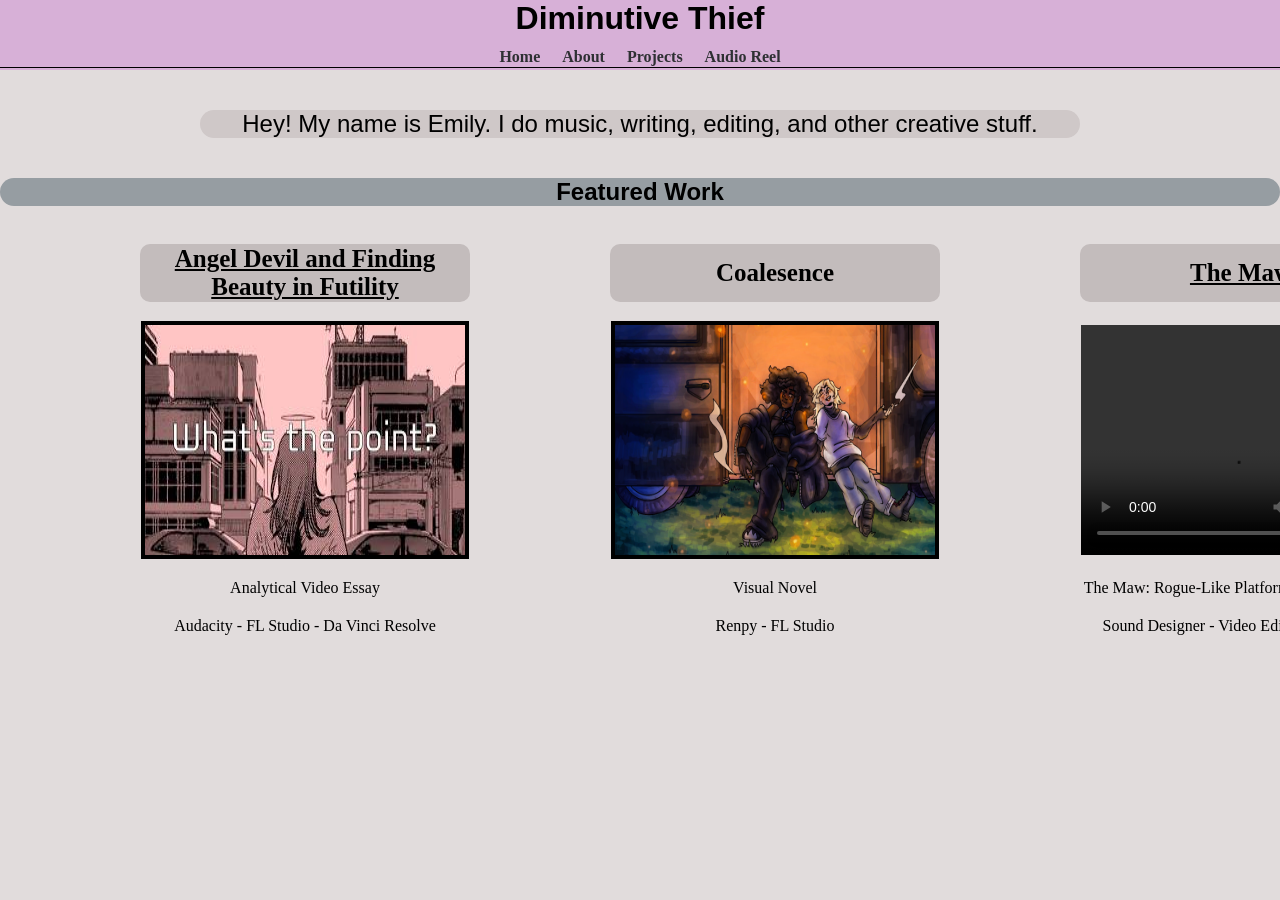
<file: index.html>
<!DOCTYPE html>
<html lang="en">

<head>
    <meta charset="UTF-8">
    <meta name="viewport" content="width=device-width, initial-scale=1.0">
    <link rel="stylesheet" href="webbsitestyle_site.css">
    <title>Diminutive Thief</title>
</head>

<body>

    <div id="dim_thief">

        <h1>Diminutive Thief</h1>
        <div class="links">
            <table>
                <th><a href="index.html">Home</a></th>
                <th><a href="about_site.html">About</a>
                </th>
                <th><a href="projects-site.html">Projects</a>
                </th>
                <th><a href="reel_site.html">Audio Reel</a>
                </th>

            </table>
        </div>

    </div>
    <div class="bodyreal">


        Hey! My name is Emily. I do music, writing, editing, and other creative stuff.


    </div>
    <div class="examples">
        <h2>Featured Work</h2>
    </div>

    <div class="samples">

        <table>
            <tr>
                <th class="row_header">
                    <a href="https://youtu.be/-SjJMlvw_Bk?si=ycupQGW4-kSJVwnX"> Angel Devil and Finding Beauty in
                        Futility </a>
                </th>

                <th class="row_header">
                    Coalesence
                </th>
                <th class="row_header">
                    <a href="https://abysssquad.itch.io/so-sings-the-deep-beta">The Maw</a>
                </th>


            </tr>
            <tr>
                <td>
                    <a href="https://youtu.be/-SjJMlvw_Bk?si=FMb-vlD12OVj3WQ1">
                        <div class="image_test">
                            <img id="img_miller" src="mqdefault1.jpg"
                                alt="A thumbnail for the visual novel 'Coalesence'. Displayed on it are two woman leaning against a van. One is Andrea, whose black with curly hair wearing a large coat and parachute pants. The other is Vera, whose white, with short cut blonde hair, a missing left eye, wearing a white t-shirt. dark undershirt, and sweat pants. Both are smiling, while holding cigarettes in their hands. "
                                class="samplemillers">
                            <div class="overlay">


                                <div class="text_test">
                                    <p>Writer.</p>
                                    <p>Editor.</p>
                                    <p>Sound Designer.</p>
                                </div>

                            </div>
                        </div>
                    </a>
                    </a>
                </td>
                <td>
                    <a href="https://diminutivethief.itch.io/coalescence-demo">
                        <div class="image_test">
                            <img id="img_miller" src="titlecard2.png"
                                alt="A thumbnail for the visual novel 'Coalesence'. Displayed on it are two woman leaning against a van. One is Andrea, whose black with curly hair wearing a large coat and parachute pants. The other is Vera, whose white, with short cut blonde hair, a missing left eye, wearing a white t-shirt. dark undershirt, and sweat pants. Both are smiling, while holding cigarettes in their hands. "
                                class="samplemillers">
                            <div class="overlay">


                                <div class="text_test">
                                    <p>Writer.</p>
                                    <p>Sound Designer.</p>
                                    <p>Programmer</p>
                                </div>

                            </div>
                        </div>
                    </a>
                </td>
                <td>

                    <div class="image_test">
                        <video id="img_miller" src="MAW_TRAILER_3.mp4" alt="A digital drawing of a light house"
                            class="samplemillers" controls>
                        </video>


                    </div>
    </div>
    </a>
    </td>
    </tr>
    <tr class="desc_text_index">

        <td>Analytical Video Essay
        </td>
        <td>Visual Novel
        </td>
        <td>The Maw: Rogue-Like Platformer made in Unity
        </td>
    </tr>
    <tr class=" desc_text_index">
        <td id="desc_1">Audacity - FL Studio - Da Vinci Resolve
        </td>
        <td>Renpy - FL Studio
        </td>
        <td>Sound Designer - Video Editor - Composer
        </td>
    </tr>

    </table>
    </div>


</body>

</html>
</file>
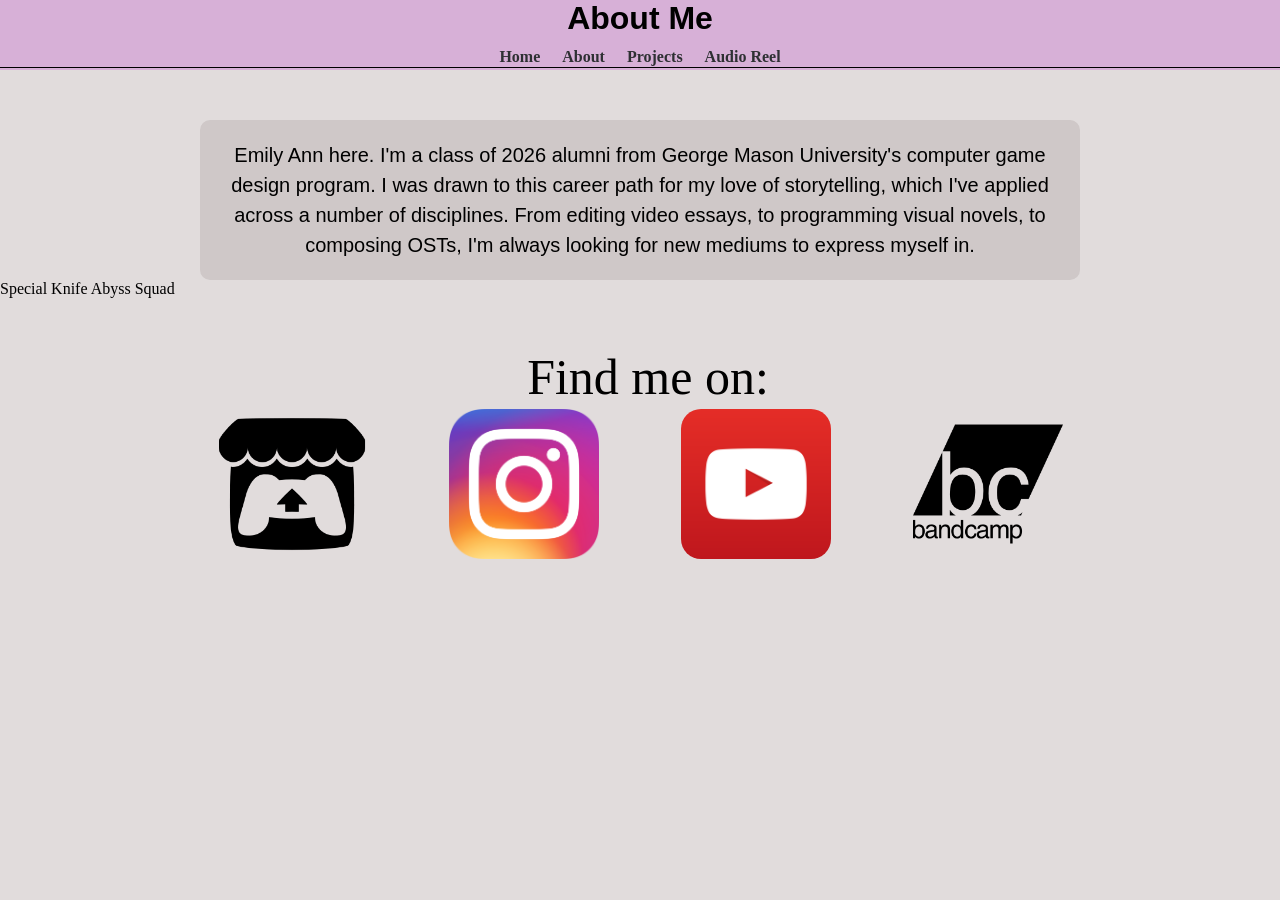
<file: about.html>
<!DOCTYPE html>
<html lang="en">


<head>
    <meta charset="UTF-8">
    <meta name="viewport" content="width=device-width, initial-scale=1.0">
    <link rel="stylesheet" href="webbsitestyle.css">
    <title>About</title>
</head>


<body>
    <div id="dim_thief">
        <h1>About Me</h1>
        <div class="links">
            <table>
                <th><a href="file:///C:/Users/Emily/Downloads/html/webbedsite.html">Home</a></th>
                <th><a href="file:///C:/Users/Emily/Downloads/html/about.html">About</a></th>
                <th><a href="file:///C:/Users/Emily/Downloads/html/projects.html">Projects</a></th>
                <th><a href="file:///C:/Users/Emily/Downloads/html/reel.html">Audio Reel</a></th>

            </table>
        </div>
    </div>
    <div class="bioimage"></div>
    <div class="aboutbody">
        <div class="about_text">Emily Ann here. I'm a class of 2026 alumni from George Mason University's computer game
            design
            program. I was drawn
            to this career path for my love of storytelling, which I've applied across a number of disciplines. From
            editing
            video essays, to programming visual novels, to composing OSTs, I'm always looking for new mediums to
            express myself in.
        </div>
    </div>

    <div class="info_team">


        <span>Special Knife</span>
        <span>Abyss Squad</span>
    </div>

    <div class="socials">Find me on:</div>

    <div class="socialslinks">
        <table>
            <tr>
                <th class="link_thing">
                    <a href="https://diminutivethief.itch.io/">

                        <img id="img_miller" src="itch_con.png" alt="Miller Creature">
                    </a>
                </th>
                <th class="link_thing"><a href="https://www.instagram.com/special.knife.studios/"><img
                            src="Instagram_icon.png"
                            alt="The icon for Instagram, which is a stylized camera with an orange-purple gradient over it"></a>
                </th>
                <th class="link_thing_youtube"><a href="https://www.youtube.com/@ThiefYaps"><img
                            src="YouTube_play_button_square_(2013-2017).svg.webp"
                            alt="The Icon for YouTube, which is a red rectangle with a white triangle pointing right"></a>
                </th>
                <th class="link_thing"><a href="https://diminutivethief.bandcamp.com/album/coalesence-ost-demo"><img
                            src="21496.png"></a></th>
            </tr>
    </div>

</body>

</html>
</file>
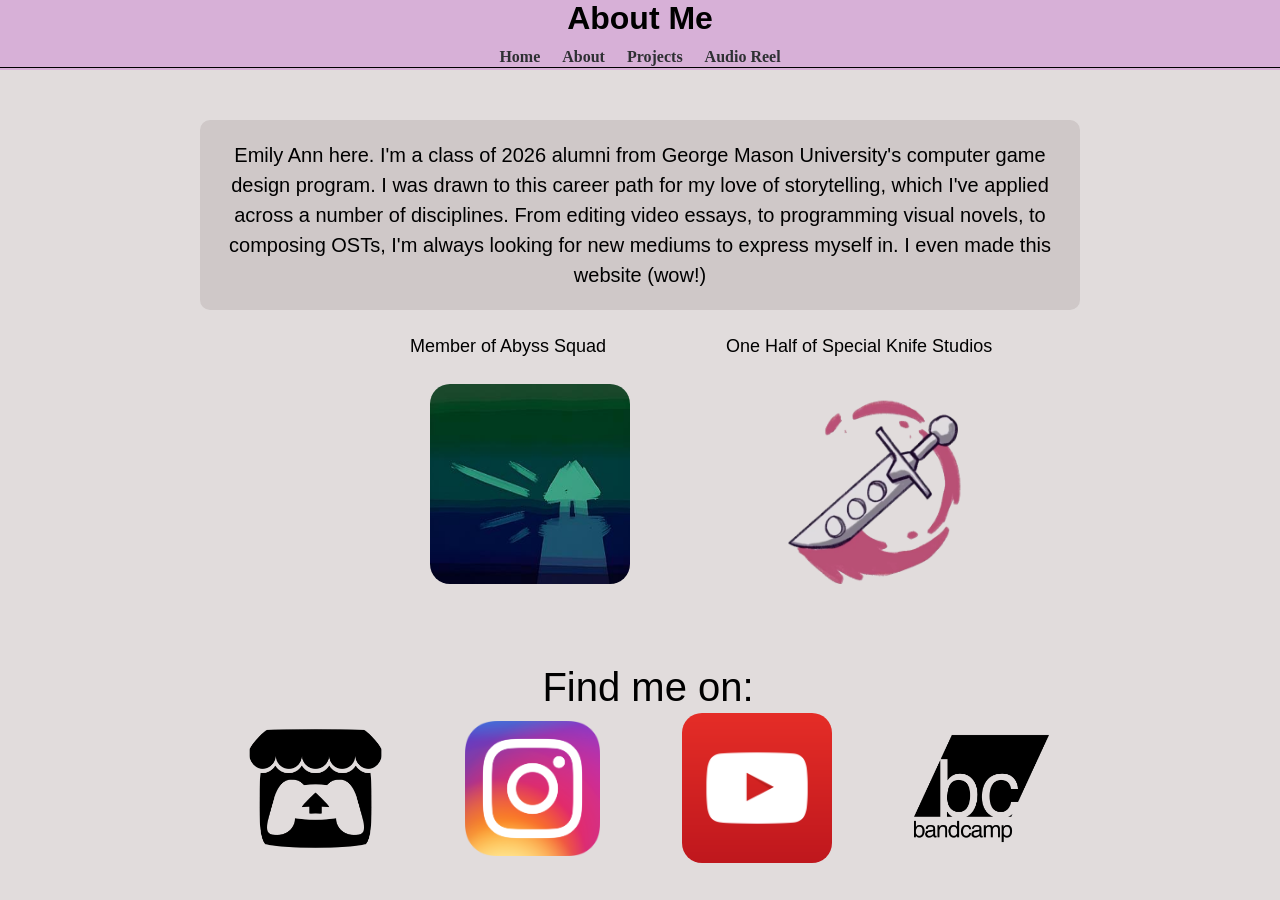
<file: about_site.html>
<!DOCTYPE html>
<html lang="en">


<head>
    <meta charset="UTF-8">
    <meta name="viewport" content="width=device-width, initial-scale=1.0">
    <link rel="stylesheet" href="webbsitestyle_site.css">
    <title>About</title>
</head>


<body>
    <div class="about_body">
        <div id="dim_thief">
            <h1>About Me</h1>
            <div class="links">
                <table>
                    <th><a href="index.html">Home</a></th>
                    <th><a href="about_site.html">About</a>
                    </th>
                    <th><a href="projects-site.html">Projects</a>
                    </th>
                    <th><a href="reel_site.html">Audio Reel</a>
                    </th>


                </table>
            </div>
        </div>
        <div class="bioimage"></div>
        <div class="aboutbody">
            <div class="about_text">Emily Ann here. I'm a class of 2026 alumni from George Mason University's computer
                game
                design
                program. I was drawn
                to this career path for my love of storytelling, which I've applied across a number of disciplines. From
                editing
                video essays, to programming visual novels, to composing OSTs, I'm always looking for new mediums to
                express myself in. I even made this website (wow!)
            </div>
        </div>

        <div class="info_team">

            <table>
                <tr>
                    <th>Member of Abyss Squad</th>
                    <th id="special_knife_desc">One Half of Special Knife Studios</th>
                </tr>
                <tr>
                    <td><a href="https://abysssquad.itch.io/"><img id="abyssal_icon" src="abyssal_icon.png"></td></a>
                    <td><a href="https://www.instagram.com/special.knife.studios/"><img id="special_knife"
                                src="special_knife_icon.png"></td></a>
                </tr>


            </table>

        </div>
        <div class=" socials">Find me on:



            <div class="socialslinks">
                <table>
                    <tr>
                        <th class="link_thing">
                            <a href="https://diminutivethief.itch.io/">

                                <img id="img_miller" src="itch_con.png"
                                    alt="The icon for itch.io. A  joystick with an arrow in the middle, underneath a black tent.">
                            </a>
                        </th>
                        <th class="link_thing"><a href="https://www.instagram.com/special.knife.studios/"><img
                                    src="Instagram_icon.png"
                                    alt="The icon for Instagram, which is a stylized camera with an orange-purple gradient over it"></a>
                        </th>
                        <th class="link_thing_youtube"><a href="https://www.youtube.com/@ThiefYaps"><img
                                    src="YouTube_play_button_square_(2013-2017).svg.webp"
                                    alt="The Icon for YouTube, which is a red rectangle with a white triangle pointing right"></a>
                        </th>
                        <th class="link_thing"><a
                                href="https://diminutivethief.bandcamp.com/album/coalesence-ost-demo"><img
                                    src="21496.png"></a></th>
                    </tr>
            </div>

        </div>
    </div>

</body>

</html>
</file>
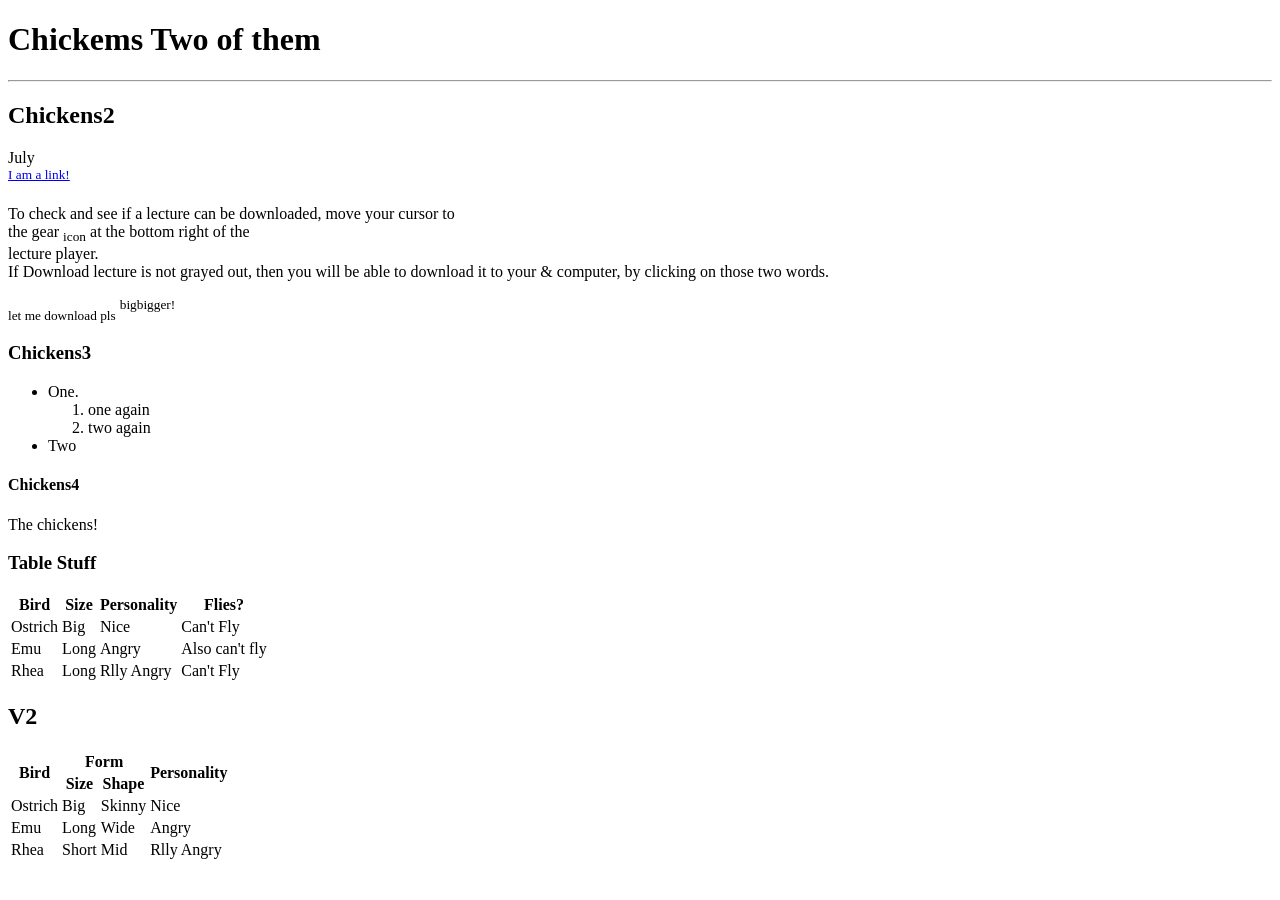
<file: Chickens.html>
<!DOCTYPE html>
<title>Hi</title>
<html>

<head>

</head>

<body>
    <header>
        <h1>Chickems <b>Two</b> of them</h1>
    </header>
    <hr>

    <h2>Chickens2</h2>
    <time datetime="2026-07-08">July</time>
    <nav><sup><a href="chickens2.html">I
                am a link!</a></sup></nav>
    <main>
        <p>To check and see if a
            lecture can be downloaded, move your cursor to <br>
            the gear <sub>icon</sub> at the bottom right of the <br>
            lecture player.<br>

            If Download lecture is not grayed out, then you will be able to download it to your &amp; computer, by
            clicking on
            those two words.</p>
        <sub>let me download pls</sub>
        <sup>big</sup><sup>bigger!</sup>
    </main>

    <h3>Chickens3</h3>
    <section>
        <ul>
            <li>One.


                <ol>
                    <li> one again</li>
                    <li> two again</li>
                </ol>
            </li>
            <li>Two</li>
        </ul>
    </section>

    <h4>Chickens4</h4>
    <p><span>The chickens!</span>

    </p>

    <section>
        <h3>Table Stuff</h3>
        <table>
            <thead>
                <tr>
                    <th>Bird</th>
                    <th>Size</th>
                    <th>Personality</th>
                    <th>Flies?</th>

                </tr>
            </thead>
            <tbody>
                <tr>
                    <td>Ostrich</td>
                    <td>Big</td>
                    <td>Nice</td>
                    <td>Can't Fly</td>
                </tr>
                <tr>
                    <td>Emu</td>
                    <td>Long</td>
                    <td>Angry</td>
                    <td>Also can't fly</td>

                </tr>
                <tr>
                    <td>Rhea</td>
                    <td>Long</td>
                    <td>Rlly Angry</td>
                    <td>Can't Fly</td>

                </tr>
            </tbody>

        </table>
    </section>

    <h2>V2</h2>
    <section>
        <table>
            <thead>
                <tr>
                    <th rowspan="2">Bird</th>
                    <th colspan="2">Form</th>
                    <th rowspan="2">Personality</th>


                </tr>
                <tr>
                    <th>Size</th>
                    <th>Shape</th>
                </tr>
            </thead>
            <tbody>
                <tr>
                    <td>Ostrich</td>
                    <td>Big</td>
                    <td>Skinny</td>
                    <td>Nice</td>

                </tr>
                <tr>
                    <td>Emu</td>
                    <td>Long</td>
                    <td>Wide</td>
                    <td>Angry</td>


                </tr>
                <tr>
                    <td>Rhea</td>
                    <td>Short</td>
                    <td>Mid</td>
                    <td>Rlly Angry</td>


                </tr>
            </tbody>

        </table>

    </section>

    <section>



    </section>

</html>
</file>
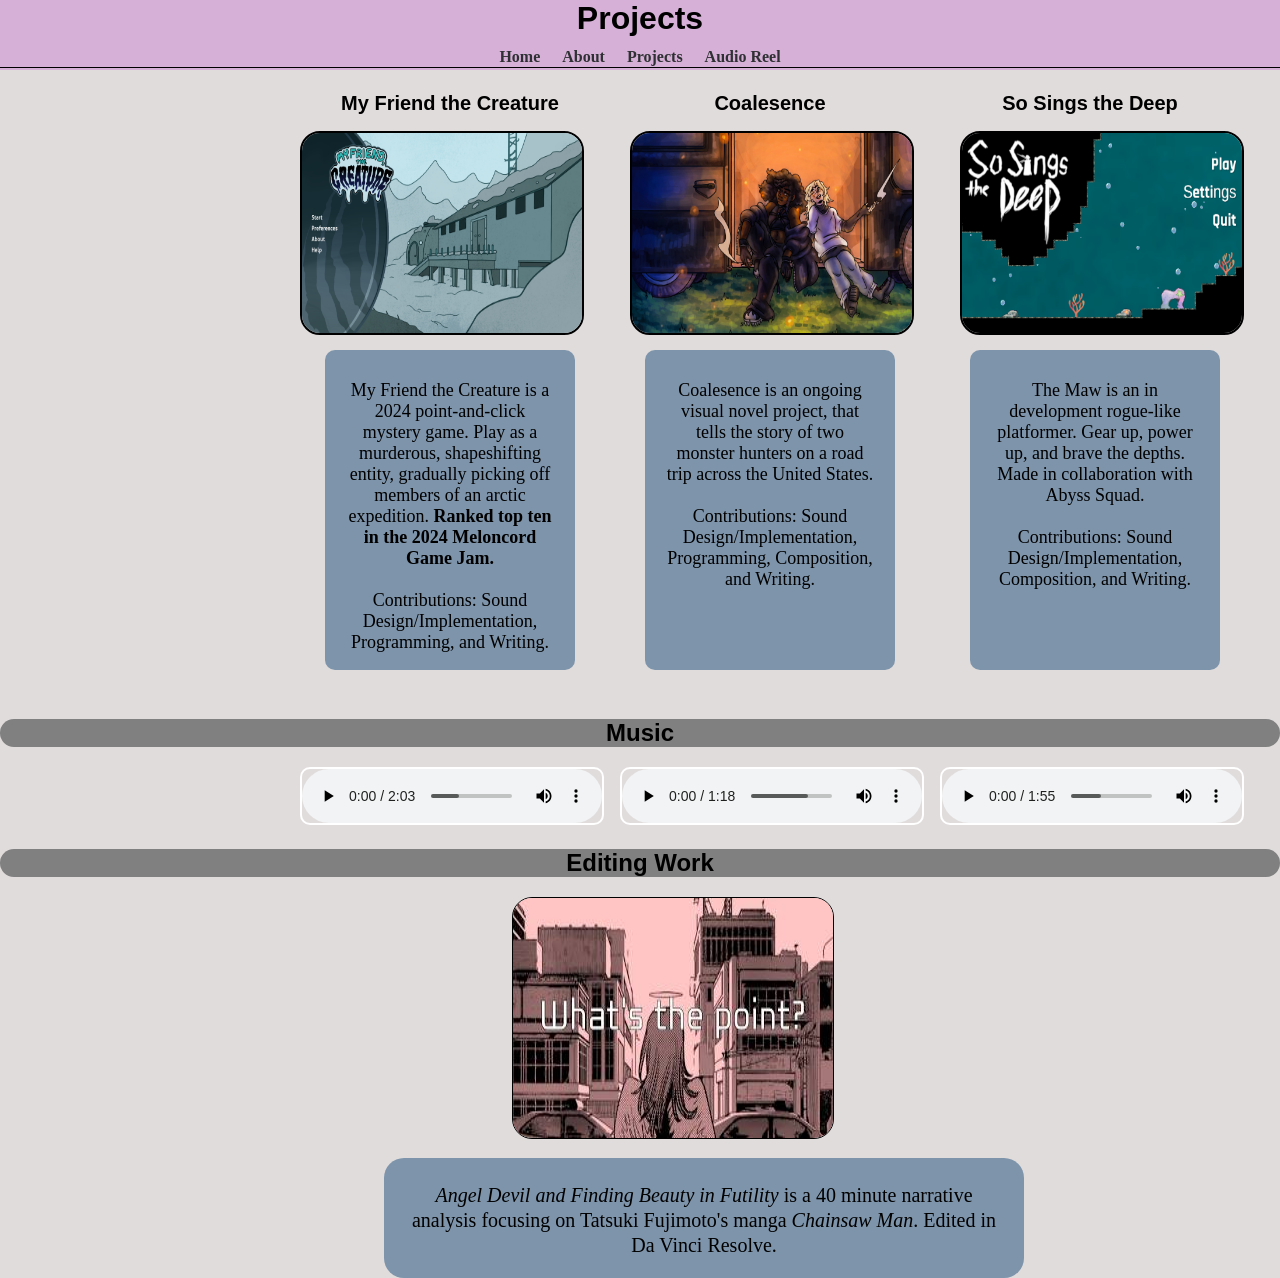
<file: projects-site.html>
<!DOCTYPE html>
<html lang="en">


<head>
    <meta charset="UTF-8">
    <meta name="viewport" content="width=device-width, initial-scale=1.0">
    <link rel="stylesheet" href="webbsitestyle_site.css">
    <title>Projects</title>
</head>

<body>
    <div id="dim_thief">
        <h1>Projects</h1>
        <div class="links">
            <table>
                <th><a href="index.html">Home</a></th>
                <th><a href="about_site.html">About</a>
                </th>
                <th><a href="projects-site.html">Projects</a>
                </th>
                <th><a href="reel_site.html">Audio Reel</a>
                </th>


            </table>
        </div>
    </div>
    <div class="gamercontent">
        <div class="contentblock">
            <h2 id="friend_creature_caption">My Friend the Creature</h2>
            <a href="https://diminutivethief.itch.io/my-friend-the-creature-updated-build"> <img id="friend_creature"
                    src="mftc_thumbnail.png"></a>
            <div class="hi" id="friend_creature_text">
                <div class="hi_text">My Friend the Creature is a 2024 point-and-click mystery game. Play as a
                    murderous,
                    shapeshifting entity, gradually picking off members of an arctic expedition. <b>Ranked top ten in
                        the
                        2024 Meloncord Game Jam.</b>
                    <br>
                    <br>Contributions: Sound
                    Design/Implementation, Programming, and
                    Writing.
                </div>
            </div>



        </div>
        <div class="contentblock">
            <h2 id="coalesence_caption">Coalesence</h2>
            <a href="https://diminutivethief.itch.io/coalescence-demo"> <img id="coalesence_icon" img
                    src="titlecard2.png"></a>
            <div class="hi" id="coalesence_text">


                <div class="hi_text">Coalesence is an ongoing visual novel project, that tells the story of two
                    monster
                    hunters
                    on a road trip across the United States.
                    <br>
                    <br>Contributions: Sound Design/Implementation, Programming, Composition, and
                    Writing.
                </div>
            </div>

        </div>
        <div class="contentblock">
            <h2 id="sstd_text">So Sings the Deep</h2>
            <a href="https://abysssquad.itch.io/so-sings-the-deep-beta"> <img id="sstd_icon" img src="sstd.png">

            </a>
            <div class="hi" id="maw_text">
                <div class="hi_text">The Maw is an in development rogue-like platformer. Gear up,
                    power up, and brave the depths. Made in collaboration with Abyss Squad.
                    <br>
                    <br>Contributions: Sound Design/Implementation, Composition, and
                    Writing.
                </div>
            </div>

        </div>
    </div>


    <h2 id="music">Music</h2>
    <div class="gamercontent">
        <div class="contentblock">

            <audio controls src="Audio/AmbientCoalesence1.mp3"></audio>

        </div>
        <div class="contentblock">
            <audio controls src="Audio/SurfaceTheme.mp3"></audio>


        </div>
        <div class="contentblock">
            <audio controls src="Audio/BossThemeLayer2.mp3"></audio>

        </div>

    </div>
    <h2 id="editing_work">Editing Work</h2>
    <a href="https://www.youtube.com/watch?v=-SjJMlvw_Bk">
        <img id="essay_icon" img src="mqdefault1.jpg"></a>
    <div id="essay_desc"><br><i>Angel Devil and Finding Beauty in Futility</i> is a 40 minute narrative analysis
        focusing
        on Tatsuki Fujimoto's manga <i>Chainsaw Man</i>. Edited in Da Vinci Resolve.</div>



</body>

</html>
</file>
<file: webbsitestyle_site.css>
h1 {

    font-family: Verdana, Geneva, Tahoma, sans-serif;


    margin-top: 0px;
    margin-bottom: 10px;




}

#dim_thief {
    margin-top: 0px;
    height: 70px;

    margin-bottom: 5px;
    text-align: center;
    vertical-align: top;
    background-color: rgb(215, 176, 215);
    background-size: cover;
}

.info_team {
    display: flex;
    padding-left: 30%;
}

.info_team td {
    padding-right: 70px;
}


.info_team img {

    height: 200px;
    width: 200px;
    margin-left: 20px;
    border-radius: 20px;
    transition: box-shadow 0.3s;
}

#abyssal_icon:hover {
    box-shadow: 3px 1px 15px 5px rgba(0, 0, 0, 0.20);

}

#special_knife {
    transition: filter 0.3s;
}


#special_knife:hover {

    filter: drop-shadow(4px 4px 10px rgba(0, 0, 0, 0.312));

}

.info_team table {
    border-spacing: 25px;

    font-size: 18px;
    border-collapse: separate;

    font-family: Verdana, Geneva, Tahoma, sans-serif;
}



.info_team th {
    font-weight: normal;

    text-align: left;

}

#special_knife {
    margin-left: 50px;
}

#special_knife_desc {
    margin-left: 50px;
}

h2 {
    text-align: center;
    border-radius: 10;
    border-color: aliceblue;
    box-sizing: content-box;
    height: 10;
    font-family: Verdana, Geneva, Tahoma, sans-serif;
    width: 10;


}

text {
    font-family: 'Segoe UI', Tahoma, Geneva, Verdana, sans-serif;
}

body {
    background-color: rgb(225, 220, 220);
    margin-top: 0px;
    margin-left: 0px;
    margin-right: 0px;
    max-width: 1700px;

}

.bodyreal {
    color: rgb(0, 0, 0);
    background-color: rgb(207, 200, 200);
    border-radius: 20px;

    font-size: 24px;
    text-align: center;
    margin: 40px 200px 40px 200px;


    font-family: 'Lucida Sans', 'Lucida Sans Regular', 'Lucida Grande', 'Lucida Sans Unicode', Geneva, Verdana, sans-serif;
}

.examples {
    background-color: rgb(150, 157, 162);
    margin: 90px, 90px 40px, 90px;
    border-radius: 20px;


}

.bottom {
    background-color: rgb(46, 39, 39);
    height: 40px;
}

.links {

    margin-top: 10px;
    margin-bottom: 20px;
    box-sizing: content-box;
    border-bottom: 1px black solid;
    display: grid;
    place-items: center;

}

.links table {

    border-spacing: 20px 0px;
    text-align: left;
    margin-left: 50px;
    margin-right: 50px;
    align-content: center;


}

.links a {
    text-decoration: none;

    color: rgb(46, 48, 51);
    transition: color 0.5s;

}

.links a:hover {
    color: rgb(161, 176, 176);

}

.samples.img {

    padding-top: 10px;
    width: 300px;

}




.samples table {


    display: grid;
    place-items: center;
    border-spacing: 140px 18px;
    text-align: center;

    /* padding: 50px 50px 50px 50px;*/


}

a {
    color: black;
    transition: color 0.3s;
}

a:hover {
    color: rgb(103, 67, 99);
}

.row_header {

    background-color: rgb(195, 188, 188);

    font-size: 25px;
    font-family: Georgia, 'Times New Roman', Times, serif;
    border-radius: 10px;
}

.samples img {
    width: 320px;
    height: 230px;
    border: 4px black solid;
}

.samples video {
    width: 320px;
    height: 230px;

}

.link_thing img {
    width: 135px;
    height: 135px;
    transition: filter 0.3s;
}

.link_thing img:hover {
    filter: drop-shadow(4px 4px 7px rgba(0, 0, 0, 0.24));
}

.link_thing_youtube img {
    width: 150px;

    height: 150px;
    border-radius: 20px;
    transition: box-shadow 0.3s;

}

.link_thing_youtube img:hover {
    box-shadow: 3px 4px 15px 5px rgba(0, 0, 0, 0.20);
}


.image_test {
    position: relative;
    width: 50%;
    transition: transform 0.3s, bottom 0.3s;




}

.image_test:hover .overlay {
    opacity: 0.7;
    transition: opacity 0.5s;
    box-shadow: 2px 2px 10px 10px rgba(132, 131, 131, 0.363);
    width: 200%;

}

.image_test:hover {
    transform: scale(1.4);
    bottom: 10px;

}

.samplemillers {

    display: block;
    width: 100%;

}



.text_test {
    color: white;
    font-size: 25px;
    position: absolute;
    top: 50%;
    left: 50%;
    -webkit-transform: translate(-50%, -50%);
    -ms-transform: translate(-50%, -50%);
    transform: translate(-50%, -50%);
    text-align: center;
    opacity: 1;

}

.bodyreal img {
    border-radius: 50%;
}

.aboutbody {
    font-size: 20px;
    font-family: 'Lucida Sans', 'Lucida Sans Regular', 'Lucida Grande', 'Lucida Sans Unicode', Geneva, Verdana, sans-serif;
    line-height: 1.5;
    margin: 50px 200px 0px 200px;
    color: rgb(0, 0, 0);
    background-color: rgb(207, 200, 200);
    text-align: center;
    border-radius: 10px;

}

.about_text {
    padding: 20px 20px 20px 20px;
    border-radius: 10px;
}

.works {
    margin-top: 100px;
}

.socials {
    width: 70%;
    height: 50%;
    font-family: 'Franklin Gothic Medium', 'Arial Narrow', Arial, sans-serif;
    text-align: center;
    margin: 50px 50% 0px 200px;
    font-size: 40px;



}

.socialslinks {
    display: grid;
    place-items: center;
}

.socialslinks th {

    padding-left: 40px;
    padding-right: 40px;
}



.overlay {
    position: absolute;
    top: 0;
    bottom: 0;
    left: 0;
    right: 0;
    height: 100%;
    width: 200%;
    opacity: 0;
    transition: .5s ease-in-out;
    background-color: #c96a61;
}

.overlay_sstd {
    position: absolute;
    top: 0;
    bottom: 0;
    left: 0;
    right: 0;
    height: 100%;
    width: 200%;
    opacity: 0;
    transition: .5s ease-in-out;
    background-color: #134977;
}

.overlay text {
    color: white;
    font-size: 15px;
    position: absolute;
    top: 50%;
    left: 50%;
    -webkit-transform: translate(-50%, -50%);
    -ms-transform: translate(-50%, -50%);
    transform: translate(-50%, -50%);
    text-align: center;
}

.reel_placeholder video {

    width: 960px;
    height: 540px;

    margin-top: 15px;
    margin-left: 15%;
    margin-right: 15%;
    margin-bottom: 10px;
    border: 5px white solid;
    background-color: grey;
    border-radius: 10px;
}

html,
body {
    overscroll-behavior-x: none;

    /*overflow: hidden;*/
    margin: 0;
    width: 100%;
    padding: 0;
}

.contentblock {
    height: 25%;
    width: 30%;

    /*background-color: antiquewhite;*/

    margin-right: 20px;
    border-radius: 10px;
    justify-content: center;
}


.contentblock img {

    margin-bottom: 180px;

    height: 50%;
    width: 50%;
    border-radius: 20px;
    border: 2px black solid;



}

.project_caption {
    display: inline-block;
}

.gamercontent {
    width: 1000px;
    margin-left: 300px;
    display: flex;

}

p {
    margin: 2px 2px 2px 2px;
    font-size: 25px;
    text-wrap-mode: nowrap;
}

.hi {

    position: absolute;
    width: 250px;
    padding-top: 20px;
    height: 300px;
    top: 350px;
    margin-left: 10px;
    border-radius: 10px;
    text-align: center;
    font-size: 18px;
    background-color: #1348777c;



}

.hi_text {
    margin-left: 20px;
    margin-right: 20px;
    margin-top: 10px;
}


#friend_creature {

    height: 200px;
    width: 280px;

    align-content: center;

}

#coalesence_icon {
    margin-left: 10px;
    transition: box-shadow 0.2s;
    height: 200px;
    width: 280px;


}

.contentblock img:hover {
    box-shadow: 2px 2px 8px 4px rgba(0, 0, 0, 0.312);



}


#sstd_icon {
    height: 200px;
    width: 280px;
    margin-left: 20px;


}



#music {
    margin-top: 200px;
    background-color: gray;
    border-radius: 20px;

}

#friend_creature_caption {
    font-size: 20px;
}

#coalesence_caption {
    font-size: 20px;
}

#sstd_text {
    font-size: 20px;
}

#coalesence_text {
    margin-left: 25px;
}

#friend_creature_text {
    margin-left: 25px;
}

#maw_text {
    margin-left: 30px;
}

audio {
    border: 2px white solid;
    border-radius: 10px;
}

#essay_icon {
    height: 240px;
    width: 320px;
    margin-left: 40%;
    border: 1px black solid;
    border-radius: 20px;
    margin-bottom: 15px;
    transition: box-shadow 0.2s;


}

#essay_icon:hover {
    box-shadow: 2px 2px 8px 4px rgba(0, 0, 0, 0.312);
}

#angel_devil_title {
    margin-left: 550px;
    font-size: 16px;

    width: 400px;
}

#editing_work {
    background-color: gray;
    border-radius: 20px;

}

#essay_desc {
    width: 600px;
    margin-left: 30%;
    padding-left: 20px;
    padding-right: 20px;
    line-height: 25px;

    font-size: 20px;
    text-align: center;
    background-color: #1348777c;
    border-radius: 20px;
    padding-bottom: 20px;

}



@media(max-width: 360px) {
    body {
        overflow-x: auto;
        overflow-y: auto;
        max-width: 360px;
        max-height: 760px;

    }

    .bodyreal {
        margin: 20px 5px 5px 0px;
    }

    #dim_thief {
        margin-bottom: 40px;
        font-size: 12px;
        height: 69px;
    }

    .samples table,
    th {
        width: 80px;
        border-spacing: 20px 20px;
    }

    .samples img {
        width: 160px;
        height: 100px;


    }

    .samples {
        overflow-x: auto;
    }

    .row_header {
        font-size: 20px;

    }

    .examples {
        margin: 0px;
    }

    .desc_text_index {
        font-size: 15px;
        padding-bottom: 20px;
    }

    .aboutbody {
        font-size: 15px;
        margin-right: 5px;
        margin-left: 5px;
        margin-top: 0px;

    }

    .info_team {

        font-size: 15px;

    }

    .info_team img {
        height: 100px;
        width: 100px;

        border-radius: 20px;


    }

    #special_knife_desc {
        font-size: 15px;
    }

    .info_team table {
        font-size: 15px;
    }

    .socials {
        font-size: 20px;
    }

    .socialslinks {

        height: 25%;
        width: 25%;
    }



    .link_thing img {

        padding-left: 20px;
        padding-right: 20px;
        width: 100px;
        margin-bottom: 0px;
        height: 100px;

    }

    .link_thing_youtube img {

        width: 100px;
        height: 100px;
        margin-bottom: 0px;

    }

    .info_team {
        display: inline;
        justify-content: space-between;
        border: 1px coral solid;
        font-size: 7px;
        text-wrap-mode: wrap;

    }

    .info_team img {
        width: 80px;
        height: 80px;
        margin: 0px;

    }

    .socials {
        border: 2px blue solid;
        display: inline;
    }

    .socialslinks tr {
        display: flex;
        flex-direction: column;


    }

    #special_knife_desc {
        margin-right: 10px;
    }
}
</file>
<file: webbsitestyle.css>
h1 {

    font-family: Verdana, Geneva, Tahoma, sans-serif;


    margin-top: 0px;
    margin-bottom: 10px;




}

#dim_thief {
    margin-top: 0px;
    height: 70px;

    margin-bottom: 5px;
    text-align: center;
    vertical-align: top;
    background-color: rgb(215, 176, 215);
    background-size: cover;
}

h2 {
    text-align: center;
    border-radius: 10;
    border-color: aliceblue;
    box-sizing: content-box;
    height: 10;
    font-family: Verdana, Geneva, Tahoma, sans-serif;
    width: 10;


}

text {
    font-family: 'Segoe UI', Tahoma, Geneva, Verdana, sans-serif;
}

body {
    background-color: rgb(225, 220, 220);
    margin-top: 0px;
    margin-left: 0px;
    margin-right: 0px;

}

.bodyreal {
    color: rgb(0, 0, 0);
    background-color: rgb(207, 200, 200);
    border-radius: 20px;

    font-size: 24px;
    text-align: center;
    margin: 40px 200px 40px 200px;


    font-family: 'Lucida Sans', 'Lucida Sans Regular', 'Lucida Grande', 'Lucida Sans Unicode', Geneva, Verdana, sans-serif;
}

.examples {
    background-color: rgb(150, 157, 162);
    margin: 20px 100px 50px 100px;
    border-radius: 20px;


}

.bottom {
    background-color: rgb(46, 39, 39);
    height: 40px;
}

.links {

    margin-top: 10px;
    margin-bottom: 20px;
    box-sizing: content-box;
    border-bottom: 1px black solid;
    display: grid;
    place-items: center;

}

.links table {

    border-spacing: 20px 0px;
    text-align: left;
    margin-left: 50px;
    margin-right: 50px;
    align-content: center;


}

.links a {
    text-decoration: none;

    color: rgb(46, 48, 51);
    transition: color 0.5s;

}

.links a:hover {
    color: rgb(161, 176, 176);

}

.samples.img {

    padding-top: 10px;
    width: 300px;

}




.samples table {


    display: grid;
    place-items: center;
    border-spacing: 140px 0px;
    text-align: center;
    /* padding: 50px 50px 50px 50px;*/

}

.row_header {

    background-color: rgb(195, 188, 188);

    font-size: 25px;
    font-family: Georgia, 'Times New Roman', Times, serif;
    border-radius: 10px;
}

.samples img {
    width: 320px;
    height: 230px;
    border: 4px black solid;
}

.link_thing img {
    width: 150px;
    height: 150px;
}

.link_thing_youtube img {
    width: 150px;
    height: 150px;
    border-radius: 20px;
}

.image_test {
    position: relative;
    width: 50%;
    transition: transform 0.3s, bottom 0.3s;




}

.image_test:hover .overlay {
    opacity: 0.7;
    transition: opacity 0.5s;
    box-shadow: 2px 2px 10px 10px rgba(132, 131, 131, 0.363);
    width: 200%;

}

.image_test:hover {
    transform: scale(1.4);
    bottom: 10px;

}

.samplemillers {

    display: block;
    width: 100%;

}



.text_test {
    color: white;
    font-size: 25px;
    position: absolute;
    top: 50%;
    left: 50%;
    -webkit-transform: translate(-50%, -50%);
    -ms-transform: translate(-50%, -50%);
    transform: translate(-50%, -50%);
    text-align: center;
    opacity: 1;

}

.bodyreal img {
    border-radius: 50%;
}

.aboutbody {
    font-size: 20px;
    font-family: 'Lucida Sans', 'Lucida Sans Regular', 'Lucida Grande', 'Lucida Sans Unicode', Geneva, Verdana, sans-serif;
    line-height: 1.5;
    margin: 50px 200px 0px 200px;
    color: rgb(0, 0, 0);
    background-color: rgb(207, 200, 200);
    text-align: center;
    border-radius: 10px;

}

.about_text {
    padding: 20px 20px 20px 20px;
    border-radius: 10px;
}

.works {
    margin-top: 100px;
}

.socials {
    width: 70%;
    height: 50%;

    text-align: center;
    margin: 50px 50% 0px 200px;
    font-size: 50px;



}

.socialslinks {
    display: grid;
    place-items: center;
}

.socialslinks th {

    padding-left: 40px;
    padding-right: 40px;
}



.overlay {
    position: absolute;
    top: 0;
    bottom: 0;
    left: 0;
    right: 0;
    height: 100%;
    width: 200%;
    opacity: 0;
    transition: .5s ease-in-out;
    background-color: #c96a61;
}

.overlay_sstd {
    position: absolute;
    top: 0;
    bottom: 0;
    left: 0;
    right: 0;
    height: 100%;
    width: 200%;
    opacity: 0;
    transition: .5s ease-in-out;
    background-color: #134977;
}

.overlay text {
    color: white;
    font-size: 15px;
    position: absolute;
    top: 50%;
    left: 50%;
    -webkit-transform: translate(-50%, -50%);
    -ms-transform: translate(-50%, -50%);
    transform: translate(-50%, -50%);
    text-align: center;
}

.reel_placeholder video {

    width: 960px;
    height: 540px;

    margin-top: 15px;
    margin-left: 15%;
    margin-right: 15%;
    margin-bottom: 10px;
    border: 5px white solid;
    background-color: grey;
    border-radius: 10px;
}

html,
body {
    overscroll-behavior-x: none;
    overscroll-behavior-y: none;
}

.contentblock {
    height: 25%;
    width: 30%;

    /*background-color: antiquewhite;*/

    margin-right: 20px;
    border-radius: 10px;
    justify-content: center;
}


.contentblock img {

    margin-bottom: 180px;

    height: 50%;
    width: 50%;
    border-radius: 20px;
    border: 2px black solid;



}

.project_caption {
    display: inline-block;
}

.gamercontent {
    width: 1000px;
    margin-left: 300px;
    display: flex;

}

p {
    margin: 2px 2px 2px 2px;
    font-size: 25px;
    text-wrap-mode: nowrap;
}

.hi {

    position: absolute;
    width: 250px;
    padding-top: 20px;
    height: 300px;
    top: 350px;
    margin-left: 10px;
    border-radius: 10px;
    text-align: center;
    font-size: 18px;
    background-color: #1348777c;



}

.hi_text {
    margin-left: 20px;
    margin-right: 20px;
    margin-top: 10px;
}


#friend_creature {

    height: 200px;
    width: 280px;

    align-content: center;

}

#coalesence_icon {
    margin-left: 10px;
    transition: box-shadow 0.2s;
    height: 200px;
    width: 280px;


}

.contentblock img:hover {
    box-shadow: 2px 2px 8px 4px rgba(0, 0, 0, 0.312);



}


#sstd_icon {
    height: 200px;
    width: 280px;
    margin-left: 20px;


}



#music {
    margin-top: 200px;
    background-color: gray;
    border-radius: 20px;

}

#friend_creature_caption {
    font-size: 20px;
}

#coalesence_caption {
    font-size: 20px;
}

#sstd_text {
    font-size: 20px;
}

#coalesence_text {
    margin-left: 25px;
}

#friend_creature_text {
    margin-left: 25px;
}

#maw_text {
    margin-left: 30px;
}

audio {
    border: 2px white solid;
    border-radius: 10px;
}

#essay_icon {
    height: 240px;
    width: 320px;
    margin-left: 40%;
    border: 1px black solid;
    border-radius: 20px;
    margin-bottom: 15px;
    transition: box-shadow 0.2s;


}

#essay_icon:hover {
    box-shadow: 2px 2px 8px 4px rgba(0, 0, 0, 0.312);
}

#angel_devil_title {
    margin-left: 550px;
    font-size: 16px;

    width: 400px;
}

#editing_work {
    background-color: gray;
    border-radius: 20px;

}

#essay_desc {
    width: 600px;
    margin-left: 30%;
    padding-left: 20px;
    padding-right: 20px;
    line-height: 25px;

    font-size: 20px;
    text-align: center;
    background-color: #1348777c;
    border-radius: 20px;
    padding-bottom: 20px;

}
</file>
